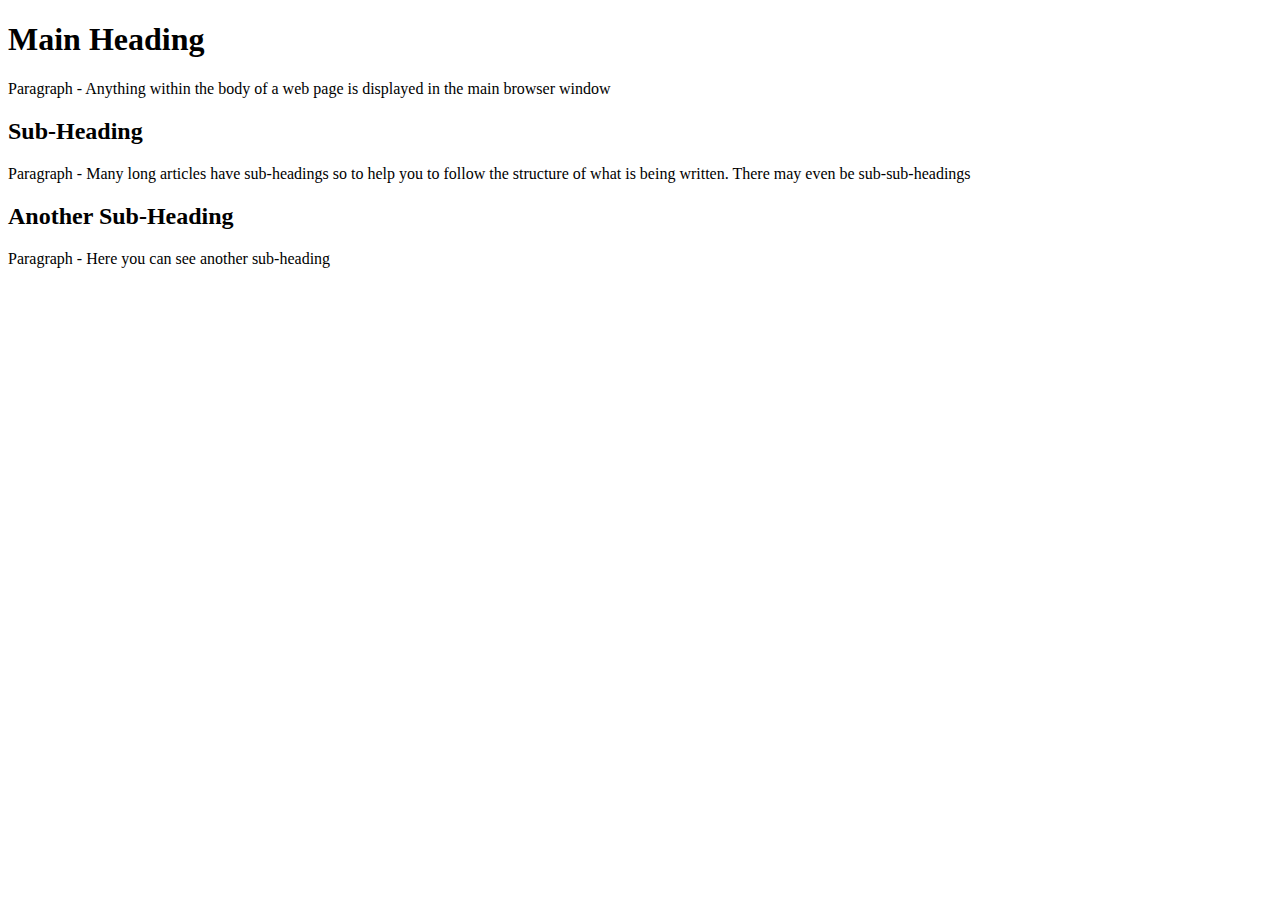
<file: CH_1/index.html>
<!DOCTYPE html>
<html lang="en">

<head>
    <meta charset="UTF-8">
    <meta name="viewport" content="width=device-width, initial-scale=1.0">
    <title>CH_1</title>
</head>

<body>
    <h1>Main Heading</h1>
    <p>Paragraph - Anything within the body of a web page is displayed in the main browser window</p>
    <h2>Sub-Heading</h2>
    <p>
        Paragraph - Many long articles have sub-headings so to help you to follow the structure of what is being
        written.
        There may even be sub-sub-headings
    </p>
    <h2>Another Sub-Heading</h2>
    <p>Paragraph - Here you can see another sub-heading</p>
</body>

</html>
</file>
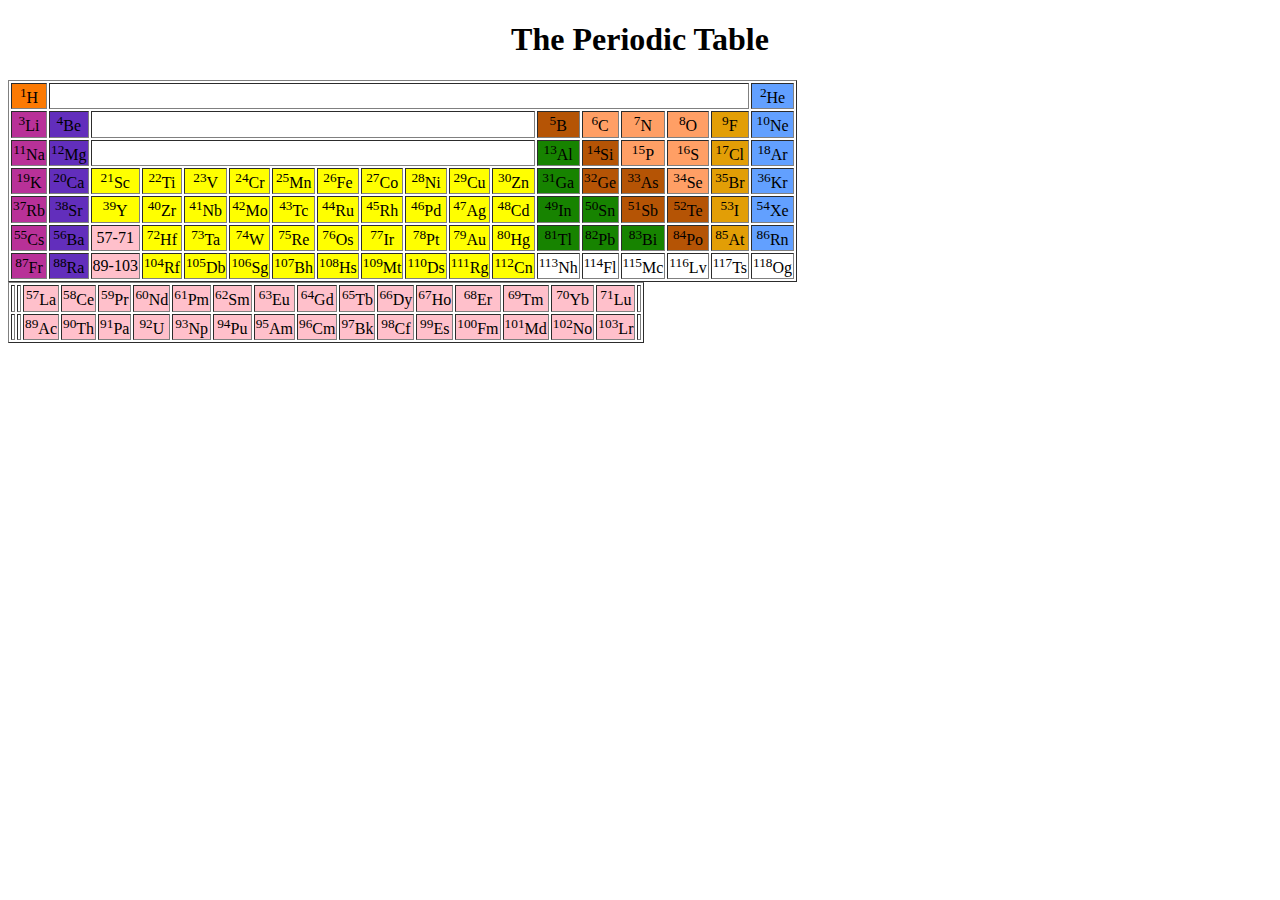
<file: CH_10/index.html>
<!DOCTYPE html>
<html lang="en">

<head>
    <meta charset="UTF-8">
    <meta name="viewport" content="width=device-width, initial-scale=1.0">
    <title>Document</title>
</head>

<body style="text-align: center; align-items: center;">
    <h1>The Periodic Table</h1>
    <table border="">
        <tr>
            <td bgcolor="#FC7A03">
                <sup>1</sup>H
            </td>
            <td colspan="16"></td>
            <td bgcolor="#62A0FF">
                <sup>2</sup>He
            </td>
        </tr>
        <tr>
            <td bgcolor="#B83198">
                <sup>3</sup>Li
            </td>
            <td bgcolor="#622EBC">
                <sup>4</sup>Be
            </td>
            <td colspan="10"></td>
            <td bgcolor="#B55405">
                <sup>5</sup>B
            </td>
            <td bgcolor="#FF9F65">
                <sup>6</sup>C
            </td>
            <td bgcolor="#FF9F65">
                <sup>7</sup>N
            </td>
            <td bgcolor="#FF9F65">
                <sup>8</sup>O
            </td>
            <td bgcolor="#E29E06">
                <sup>9</sup>F
            </td>
            <td bgcolor="#62A0FF">
                <sup>10</sup>Ne
            </td>
        </tr>
        <tr>
            <td bgcolor="#B83198">
                <sup>11</sup>Na
            </td>
            <td bgcolor="#622EBC">
                <sup>12</sup>Mg
            </td>
            <td colspan="10"></td>
            <td bgcolor="#178300">
                <sup>13</sup>Al
            </td>
            <td bgcolor="#B55405">
                <sup>14</sup>Si
            </td>
            <td bgcolor="#FF9F65">
                <sup>15</sup>P
            </td>
            <td bgcolor="#FF9F65">
                <sup>16</sup>S
            </td>
            <td bgcolor="#E29E06">
                <sup>17</sup>Cl
            </td>
            <td bgcolor="#62A0FF">
                <sup>18</sup>Ar
            </td>
        </tr>
        <tr>
            <td bgcolor="#B83198">
                <sup>19</sup>K
            </td>
            <td bgcolor="#622EBC">
                <sup>20</sup>Ca
            </td>
            <td bgcolor="yellow">
                <sup>21</sup>Sc
            </td>
            <td bgcolor="yellow">
                <sup>22</sup>Ti
            </td>
            <td bgcolor="yellow">
                <sup>23</sup>V
            </td>
            <td bgcolor="yellow">
                <sup>24</sup>Cr
            </td>
            <td bgcolor="yellow">
                <sup>25</sup>Mn
            </td>
            <td bgcolor="yellow">
                <sup>26</sup>Fe
            </td>
            <td bgcolor="yellow">
                <sup>27</sup>Co
            </td>
            <td bgcolor="yellow">
                <sup>28</sup>Ni
            </td>
            <td bgcolor="yellow">
                <sup>29</sup>Cu
            </td>
            <td bgcolor="yellow">
                <sup>30</sup>Zn
            </td>
            <td bgcolor="#178300">
                <sup>31</sup>Ga
            </td>
            <td bgcolor="#B55405">
                <sup>32</sup>Ge
            </td>
            <td bgcolor="#B55405">
                <sup>33</sup>As
            </td>
            <td bgcolor="#FF9F65">
                <sup>34</sup>Se
            </td>
            <td bgcolor="#E29E06">
                <sup>35</sup>Br
            </td>
            <td bgcolor="#62A0FF">
                <sup>36</sup>Kr
            </td>
        </tr>
        <tr>
            <td bgcolor="#B83198">
                <sup>37</sup>Rb
            </td>
            <td bgcolor="#622EBC">
                <sup>38</sup>Sr
            </td>
            <td bgcolor="yellow">
                <sup>39</sup>Y
            </td>
            <td bgcolor="yellow">
                <sup>40</sup>Zr
            </td>
            <td bgcolor="yellow">
                <sup>41</sup>Nb
            </td>
            <td bgcolor="yellow">
                <sup>42</sup>Mo
            </td>
            <td bgcolor="yellow">
                <sup>43</sup>Tc
            </td>
            <td bgcolor="yellow">
                <sup>44</sup>Ru
            </td>
            <td bgcolor="yellow">
                <sup>45</sup>Rh
            </td>
            <td bgcolor="yellow">
                <sup>46</sup>Pd
            </td>
            <td bgcolor="yellow">
                <sup>47</sup>Ag
            </td>
            <td bgcolor="yellow">
                <sup>48</sup>Cd
            </td>
            <td bgcolor="#178300">
                <sup>49</sup>In
            </td>
            <td bgcolor="#178300">
                <sup>50</sup>Sn
            </td>
            <td bgcolor="#B55405">
                <sup>51</sup>Sb
            </td>
            <td bgcolor="#B55405">
                <sup>52</sup>Te
            </td>
            <td bgcolor="#E29E06">
                <sup>53</sup>I
            </td>
            <td bgcolor="#62A0FF">
                <sup>54</sup>Xe
            </td>
        </tr>
        <tr>
            <td bgcolor="#B83198">
                <sup>55</sup>Cs
            </td>
            <td bgcolor="#622EBC">
                <sup>56</sup>Ba
            </td>
            <td bgcolor="pink">
                57-71
            </td>
            <td bgcolor="yellow">
                <sup>72</sup>Hf
            </td>
            <td bgcolor="yellow">
                <sup>73</sup>Ta
            </td>
            <td bgcolor="yellow">
                <sup>74</sup>W
            </td>
            <td bgcolor="yellow">
                <sup>75</sup>Re
            </td>
            <td bgcolor="yellow">
                <sup>76</sup>Os
            </td>
            <td bgcolor="yellow">
                <sup>77</sup>Ir
            </td>
            <td bgcolor="yellow">
                <sup>78</sup>Pt
            </td>
            <td bgcolor="yellow">
                <sup>79</sup>Au
            </td>
            <td bgcolor="yellow">
                <sup>80</sup>Hg
            </td>
            <td bgcolor="#178300">
                <sup>81</sup>Tl
            </td>
            <td bgcolor="#178300">
                <sup>82</sup>Pb
            </td>
            <td bgcolor="#178300">
                <sup>83</sup>Bi
            </td>
            <td bgcolor="#B55405">
                <sup>84</sup>Po
            </td>
            <td bgcolor="#E29E06">
                <sup>85</sup>At
            </td>
            <td bgcolor="#62A0FF">
                <sup>86</sup>Rn
            </td>
        </tr>
        <tr>
            <td bgcolor="#B83198">
                <sup>87</sup>Fr
            </td>
            <td bgcolor="#622EBC">
                <sup>88</sup>Ra
            </td>
            <td bgcolor="pink">
                89-103
            </td>
            <td bgcolor="yellow">
                <sup>104</sup>Rf
            </td>
            <td bgcolor="yellow">
                <sup>105</sup>Db
            </td>
            <td bgcolor="yellow">
                <sup>106</sup>Sg
            </td>
            <td bgcolor="yellow">
                <sup>107</sup>Bh
            </td>
            <td bgcolor="yellow">
                <sup>108</sup>Hs
            </td>
            <td bgcolor="yellow">
                <sup>109</sup>Mt
            </td>
            <td bgcolor="yellow">
                <sup>110</sup>Ds
            </td>
            <td bgcolor="yellow">
                <sup>111</sup>Rg
            </td>
            <td bgcolor="yellow">
                <sup>112</sup>Cn
            </td>
            <td>
                <sup>113</sup>Nh
            </td>
            <td>
                <sup>114</sup>Fl
            </td>
            <td>
                <sup>115</sup>Mc
            </td>
            <td>
                <sup>116</sup>Lv
            </td>
            <td>
                <sup>117</sup>Ts
            </td>
            <td>
                <sup>118</sup>Og
            </td>
        </tr>
    </table>
    <table border="">
        <tr>
            <td></td>
            <td></td>
            <td bgcolor="pink">
                <sup>57</sup>La
            </td>
            <td bgcolor="pink">
                <sup>58</sup>Ce
            </td>
            <td bgcolor="pink">
                <sup>59</sup>Pr
            </td>
            <td bgcolor="pink">
                <sup>60</sup>Nd
            </td>
            <td bgcolor="pink">
                <sup>61</sup>Pm
            </td>
            <td bgcolor="pink">
                <sup>62</sup>Sm
            </td>
            <td bgcolor="pink">
                <sup>63</sup>Eu
            </td>
            <td bgcolor="pink">
                <sup>64</sup>Gd
            </td>
            <td bgcolor="pink">
                <sup>65</sup>Tb
            </td>
            <td bgcolor="pink">
                <sup>66</sup>Dy
            </td>
            <td bgcolor="pink">
                <sup>67</sup>Ho
            </td>
            <td bgcolor="pink">
                <sup>68</sup>Er
            </td>
            <td bgcolor="pink">
                <sup>69</sup>Tm
            </td>
            <td bgcolor="pink">
                <sup>70</sup>Yb
            </td>
            <td bgcolor="pink">
                <sup>71</sup>Lu
            </td>
            <td></td>
        </tr>
        <tr>
            <td></td>
            <td></td>
            <td bgcolor="pink">
                <sup>89</sup>Ac
            </td>
            <td bgcolor="pink">
                <sup>90</sup>Th
            </td>
            <td bgcolor="pink">
                <sup>91</sup>Pa
            </td>
            <td bgcolor="pink">
                <sup>92</sup>U
            </td>
            <td bgcolor="pink">
                <sup>93</sup>Np
            </td>
            <td bgcolor="pink">
                <sup>94</sup>Pu
            </td>
            <td bgcolor="pink">
                <sup>95</sup>Am
            </td>
            <td bgcolor="pink">
                <sup>96</sup>Cm
            </td>
            <td bgcolor="pink">
                <sup>97</sup>Bk
            </td>
            <td bgcolor="pink">
                <sup>98</sup>Cf
            </td>
            <td bgcolor="pink">
                <sup>99</sup>Es
            </td>
            <td bgcolor="pink">
                <sup>100</sup>Fm
            </td>
            <td bgcolor="pink">
                <sup>101</sup>Md
            </td>
            <td bgcolor="pink">
                <sup>102</sup>No
            </td>
            <td bgcolor="pink">
                <sup>103</sup>Lr
            </td>
            <td></td>
        </tr>
    </table>
</body>

</html>
</file>
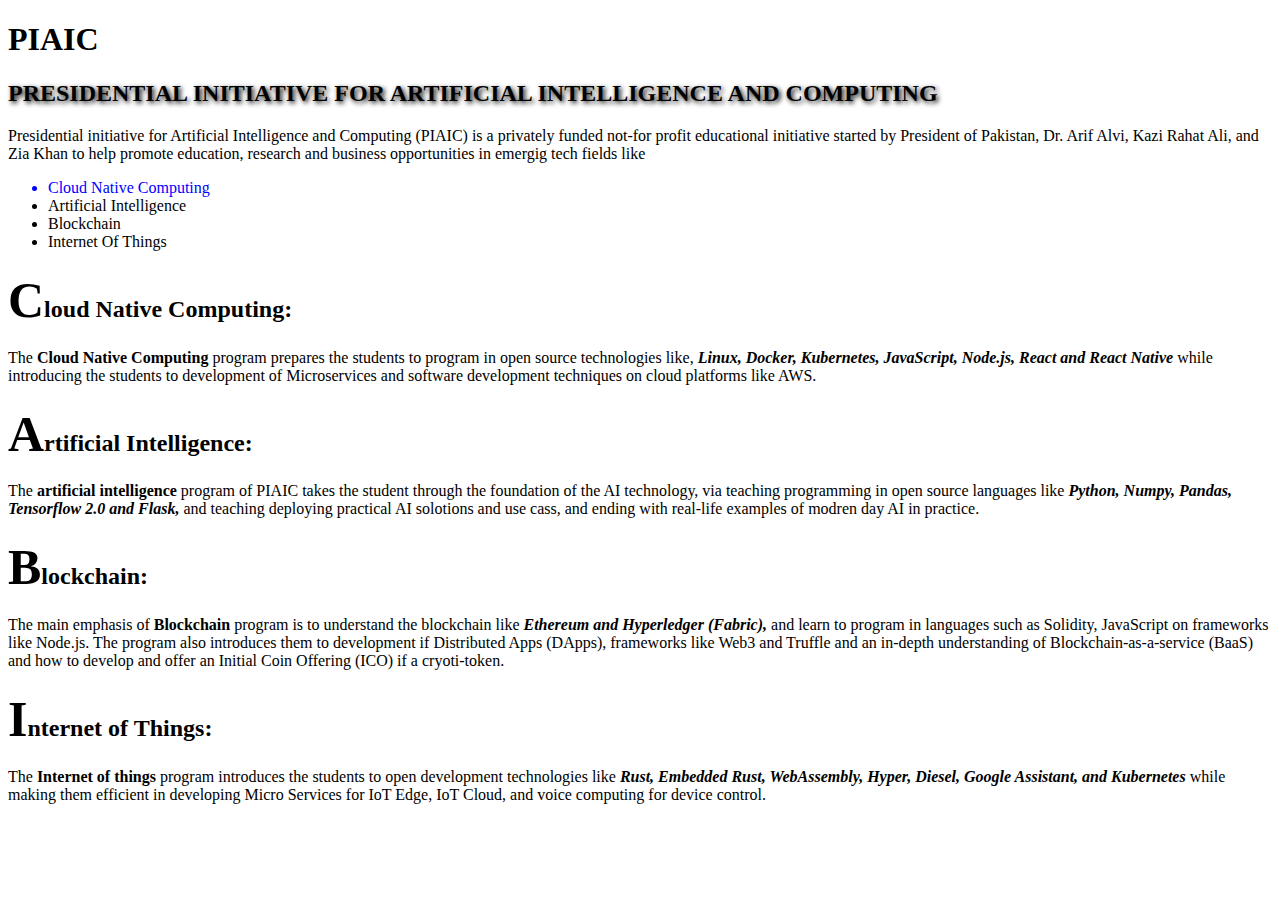
<file: CH_11_12/index.html>
<!DOCTYPE html>
<html lang="en">

<head>
    <meta charset="UTF-8">
    <meta name="viewport" content="width=device-width, initial-scale=1.0">
    <title>Document</title>
    <style>
        .tshado {
            text-shadow: 2px 2px 5px black;
        }

        .clbl {
            color: blue;
        }
        .fl{
            font-size: 50px;
        }
    </style>
</head>

<body>
    <h1>PIAIC</h1>
    <h2 class="tshado">
        PRESIDENTIAL INITIATIVE FOR ARTIFICIAL INTELLIGENCE AND COMPUTING
    </h2>
    <P>
        Presidential initiative for Artificial Intelligence and Computing (PIAIC) is a privately funded not-for profit
        educational initiative started by President of Pakistan, Dr. Arif Alvi, Kazi Rahat Ali, and Zia Khan to help
        promote education, research and business opportunities in emergig tech fields like
    <ul>
        <li class="clbl">Cloud Native Computing</li>
        <li>Artificial Intelligence</li>
        <li>Blockchain</li>
        <li>Internet Of Things</li>
    </ul>
    </P>
    <h2><span class="fl">C</span>loud Native Computing:</h2>
    <p>
        The <b>Cloud Native Computing</b> program prepares the students to program in open source technologies like,
        <b><i>Linux,</i></b>
        <b><i>Docker,</i></b>
        <b><i>Kubernetes,</i></b>
        <b><i>JavaScript,</i></b>
        <b><i>Node.js,</i></b>
        <b><i>React and React Native</i></b>
        while introducing the students to development of Microservices and software development techniques on cloud
        platforms like AWS.
    </p>
    <h2><span class="fl">A</span>rtificial Intelligence:</h2>
    <p>
        The <b>artificial intelligence</b>
        program of PIAIC takes the student through the foundation of the AI
        technology, via teaching programming in open source languages like
        <b><i>Python,</i></b>
        <b><i>Numpy,</i></b>
        <b><i>Pandas,</i></b>
        <b><i>Tensorflow 2.0 and Flask,</i></b>
        and teaching deploying practical AI solotions and use cass,
        and ending with real-life examples of modren day AI in practice.
    </p>
    <h2><span class="fl">B</span>lockchain:</h2>
    <p>
        The main emphasis of <b>Blockchain</b>
        program is to understand the blockchain like <b><i>Ethereum and Hyperledger (Fabric),</i></b>
        and learn to program in languages such as Solidity, JavaScript on frameworks like Node.js. The program also
        introduces them to development if Distributed Apps
        (DApps), frameworks like Web3 and Truffle and an in-depth understanding of Blockchain-as-a-service
        (BaaS) and how to develop and offer an Initial Coin Offering (ICO) if a cryoti-token.
    </p>
    <h2><span class="fl">I</span>nternet of Things:</h2>
    <p>
        The <b>Internet of things</b>
        program introduces the students to open
        <source> development
        technologies like <b><i>Rust, Embedded Rust, WebAssembly, Hyper, Diesel, Google Assistant, and
                Kubernetes</i></b>
        while making them efficient in developing Micro Services for IoT Edge, IoT Cloud, and voice computing for device
        control.
    </p>
</body>

</html>
</file>
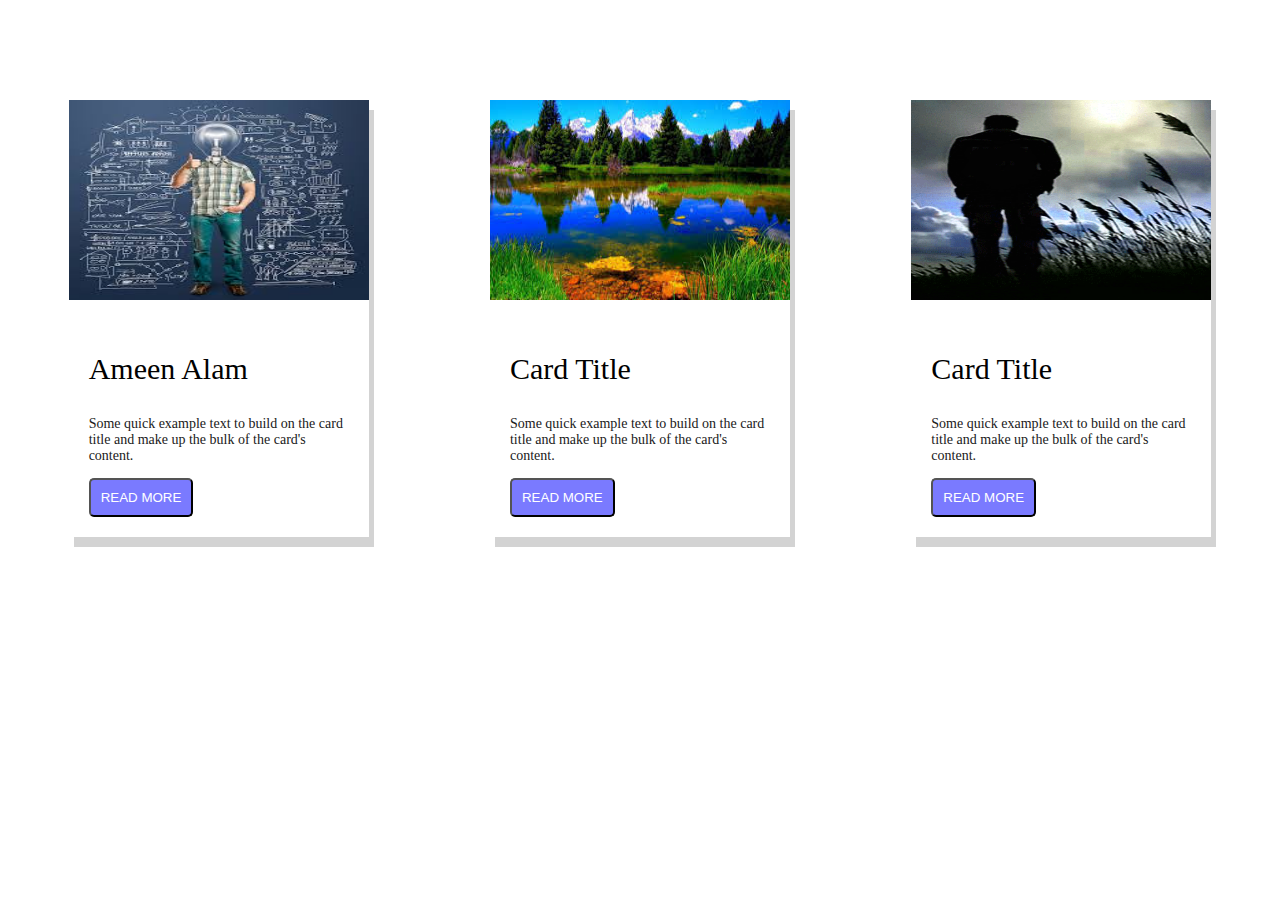
<file: CH_13/index.html>
<!DOCTYPE html>
<html lang="en">

<head>
    <meta charset="UTF-8">
    <meta name="viewport" content="width=device-width, initial-scale=1.0">
    <title>Document</title>
    <link rel="stylesheet" href="style.css">
</head>

<body>
    <div class="main">
        <div class="card">
            <img src="img/1img.jpeg" alt="">
            <div class="inerdiv">
                <p class="heading">
                    Ameen Alam
                </p>
                <p class="para">
                    Some quick example text to build on the card title and make up the bulk of the card's content.
                </p>
                <button>READ MORE</button>
            </div>
        </div>
        <div class="card">
            <img src="img/2img.jpeg" alt="">
            <div class="inerdiv">
                <p class="heading">
                    Card Title
                </p>
                <p class="para">
                    Some quick example text to build on the card title and make up the bulk of the card's content.
                </p>
                <button>READ MORE</button>
            </div>
        </div>
        <div class="card">
            <img src="img/3img.gif" alt="">
            <div class="inerdiv">
                <p class="heading">
                    Card Title
                </p>
                <p class="para">
                    Some quick example text to build on the card title and make up the bulk of the card's content.
                </p>
                <button>READ MORE</button>
            </div>
        </div>
    </div>
</body>

</html>
</file>
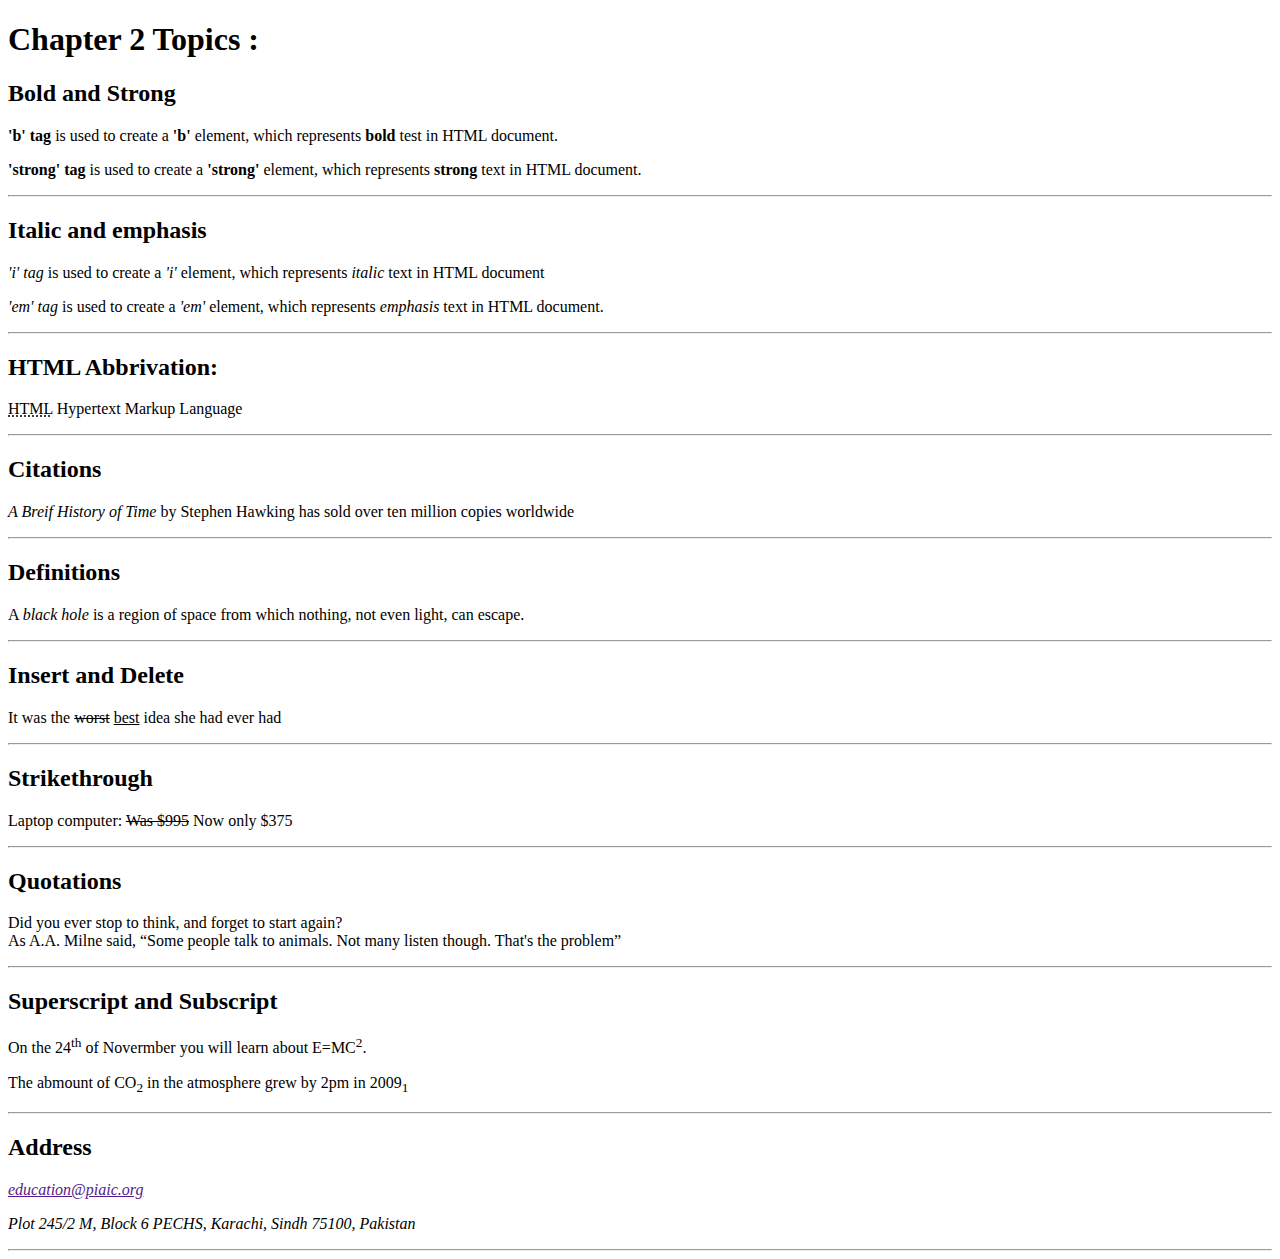
<file: CH_2/index.html>
<!DOCTYPE html>
<html lang="en">

<head>
    <meta charset="UTF-8">
    <meta name="viewport" content="width=device-width, initial-scale=1.0">
    <title>CH_2</title>
</head>

<body>
    <h1>Chapter 2 Topics :</h1>
    <h2>Bold and Strong</h2>
    <p>
        <b>'b' tag</b>
        is used to create a
        <b>'b'</b>
        element, which represents
        <b>bold</b>
        test in HTML document.
    </p>
    <p>
        <strong>'strong' tag</strong>
        is used to create a
        <strong>'strong'</strong>
        element, which represents
        <strong>strong</strong>
        text in HTML document.
    </p>
    <hr>
    <h2>Italic and emphasis</h2>
    <p>
        <i>'i' tag</i>
        is used to create a
        <i>'i'</i>
        element, which represents
        <i>italic</i>
        text in HTML document
    </p>
    <p>
        <em>'em' tag</em>
        is used to create a
        <em>'em'</em>
        element, which represents
        <em>emphasis</em>
        text in HTML document.
    </p>
    <hr>
    <h2>HTML Abbrivation:</h2>
    <p>
        <abbr title="">HTML</abbr>
        Hypertext Markup Language
    </p>
    <hr>
    <h2>Citations</h2>
    <p>
        <cite>A Breif History of Time</cite>
        by Stephen Hawking has sold over ten million copies worldwide
    </p>
    <hr>
    <h2>Definitions</h2>
    <p>
        A <dfn>black hole</dfn>
        is a region of space from which nothing, not even light, can escape.
    </p>
    <hr>
    <h2>Insert and Delete</h2>
    <p>
        It was the
        <del>worst</del>
        <ins>best</ins>
        idea she had ever had
    </p>
    <hr>
    <h2>Strikethrough</h2>
    <p>
        Laptop computer:
        <strike>Was $995</strike>
        Now only $375
    </p>
    <hr>
    <h2>Quotations</h2>
    <p>
        Did you ever stop to think, and forget to start again? <br>
        As A.A. Milne said,
        <q>Some people talk to animals. Not many listen though. That's the problem</q>
    </p>
    <hr>
    <h2>Superscript and Subscript</h2>
    <p>
        On the 24<sup>th</sup>
        of Novermber you will learn about
        E=MC<sup>2</sup>.
    </p>
    <p>
        The abmount of CO<sub>2</sub> in the
        atmosphere grew by 2pm in 2009<sub>1</sub>
    </p>
    <hr>
    <h2>Address</h2>
    <address>
        <a href="">education@piaic.org</a>
        <p>
            Plot 245/2 M, Block 6 PECHS, Karachi, Sindh
            75100, Pakistan
        </p>
    </address>
    <hr>
</body>

</html>
</file>
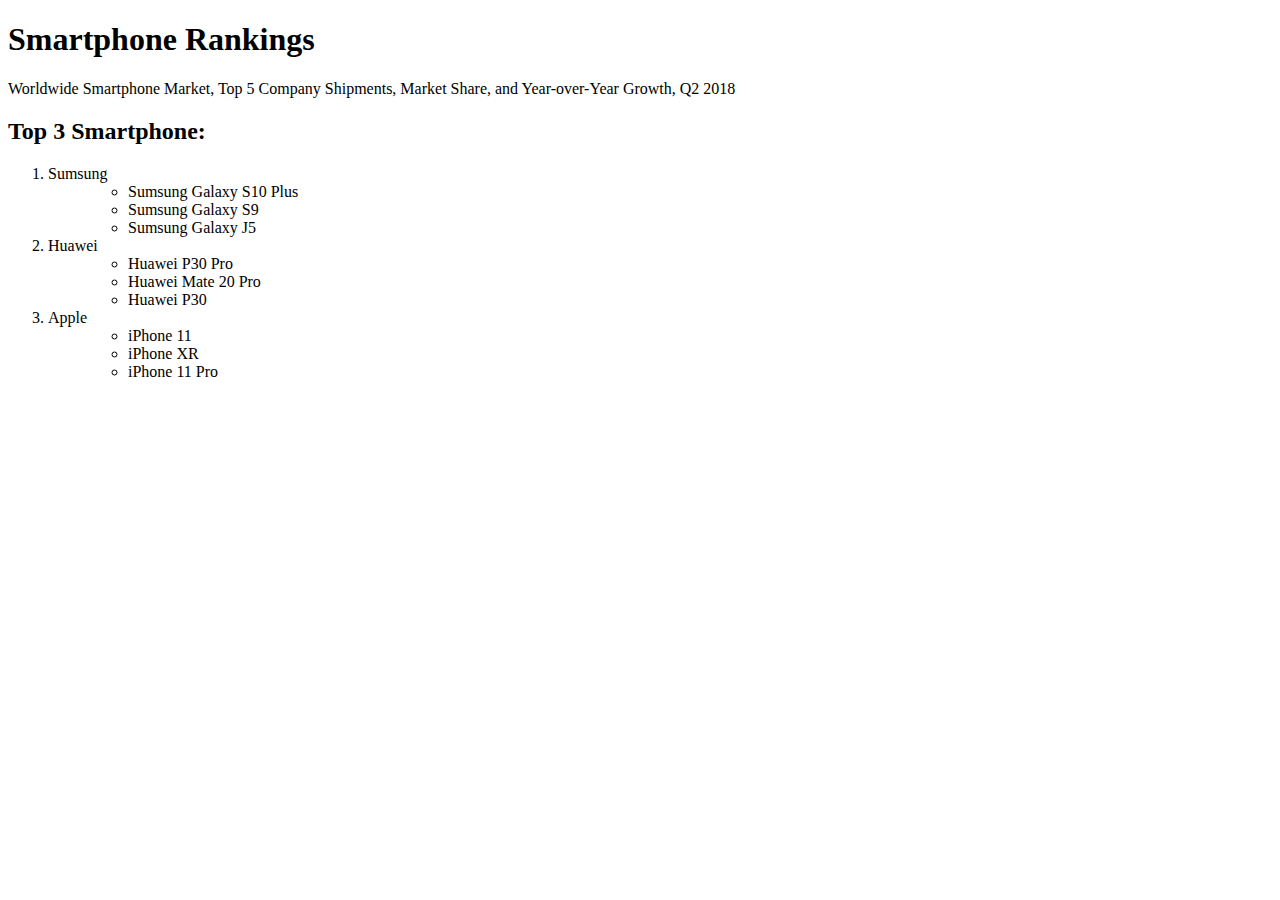
<file: CH_3/index.html>
<!DOCTYPE html>
<html lang="en">

<head>
    <meta charset="UTF-8">
    <meta name="viewport" content="width=device-width, initial-scale=1.0">
    <title>CH_3</title>
</head>

<body>
    <h1>Smartphone Rankings</h1>
    <p>
        Worldwide Smartphone Market, Top 5 Company Shipments,
        Market Share, and Year-over-Year Growth, Q2 2018
    </p>
    <h2>Top 3 Smartphone:</h2>
    <ol>
        <dt>
            <li>Sumsung</li>
        </dt>
        <dd>
            <ul>
                <li>Sumsung Galaxy S10 Plus</li>
                <li>Sumsung Galaxy S9</li>
                <li>Sumsung Galaxy J5</li>
            </ul>
        </dd>
        <dt>
            <li>Huawei</li>
        </dt>
        <dd>
            <ul>
                <li>Huawei P30 Pro</li>
                <li>Huawei Mate 20 Pro</li>
                <li>Huawei P30</li>
            </ul>
        </dd>
        <dt>
            <li>Apple</li>
        </dt>
        <dd>
            <ul>
                <li>iPhone 11</li>
                <li>iPhone XR</li>
                <li>iPhone 11 Pro</li>
            </ul>
        </dd>
    </ol>
</body>

</html>
</file>
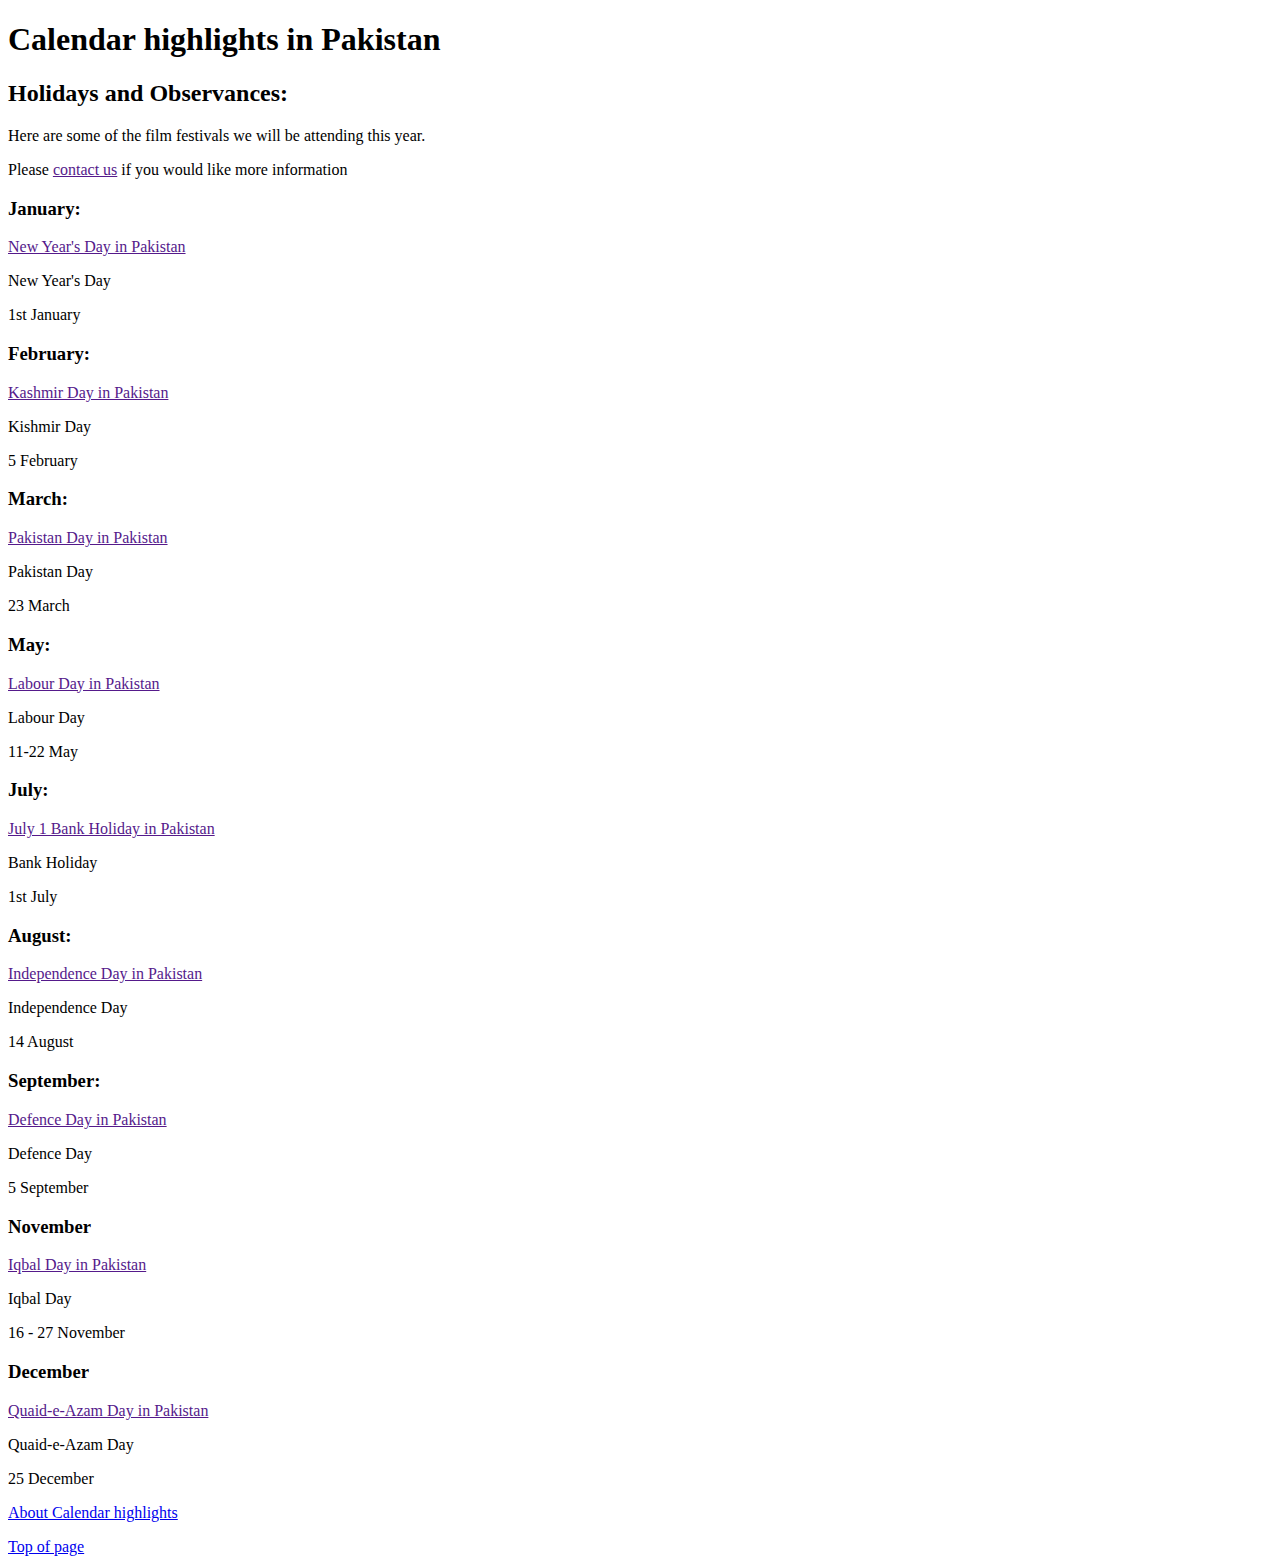
<file: CH_4/index.html>
<!DOCTYPE html>
<html lang="en">

<head>
    <meta charset="UTF-8">
    <meta name="viewport" content="width=device-width, initial-scale=1.0">
    <title>CH_4</title>
</head>

<body>
    <div class="top"></div>
    <h1>Calendar highlights in Pakistan</h1>
    <h2>Holidays and Observances:</h2>
    <p>
        Here are some of the film festivals we will be attending this year.
    </p>
    <p>
        Please <a href="">contact us</a> if you would like more information
    </p>
    <h3>January:</h3>
    <a href="">New Year's Day in Pakistan</a>
    <p>New Year's Day</p>
    <p>1st January</p>
    <h3>February:</h3>
    <a href="">Kashmir Day in Pakistan</a>
    <p>Kishmir Day</p>
    <p>5 February</p>
    <h3>March:</h3>
    <a href="">Pakistan Day in Pakistan</a>
    <p>Pakistan Day</p>
    <p>23 March</p>
    <h3>May:</h3>
    <a href="">Labour Day in Pakistan</a>
    <p>Labour Day</p>
    <p>11-22 May</p>
    <h3>July:</h3>
    <a href="">July 1 Bank Holiday in Pakistan</a>
    <p>Bank Holiday</p>
    <p>1st July</p>
    <h3>August:</h3>
    <a href="">Independence Day in Pakistan</a>
    <p>Independence Day</p>
    <p>14 August</p>
    <h3>September:</h3>
    <a href="">Defence Day in Pakistan</a>
    <p>Defence Day</p>
    <p>5 September</p>
    <h3>November</h3>
    <a href="">Iqbal Day in Pakistan</a>
    <p>Iqbal Day</p>
    <p>16 - 27 November</p>
    <h3>December</h3>
    <a href="">Quaid-e-Azam Day in Pakistan</a>
    <p>Quaid-e-Azam Day</p>
    <p>25 December</p>
    <p>
        <a href="about.html">About Calendar highlights</a>
    </p>
    <a href="#top">Top of page</a>
</body>

</html>
</file>
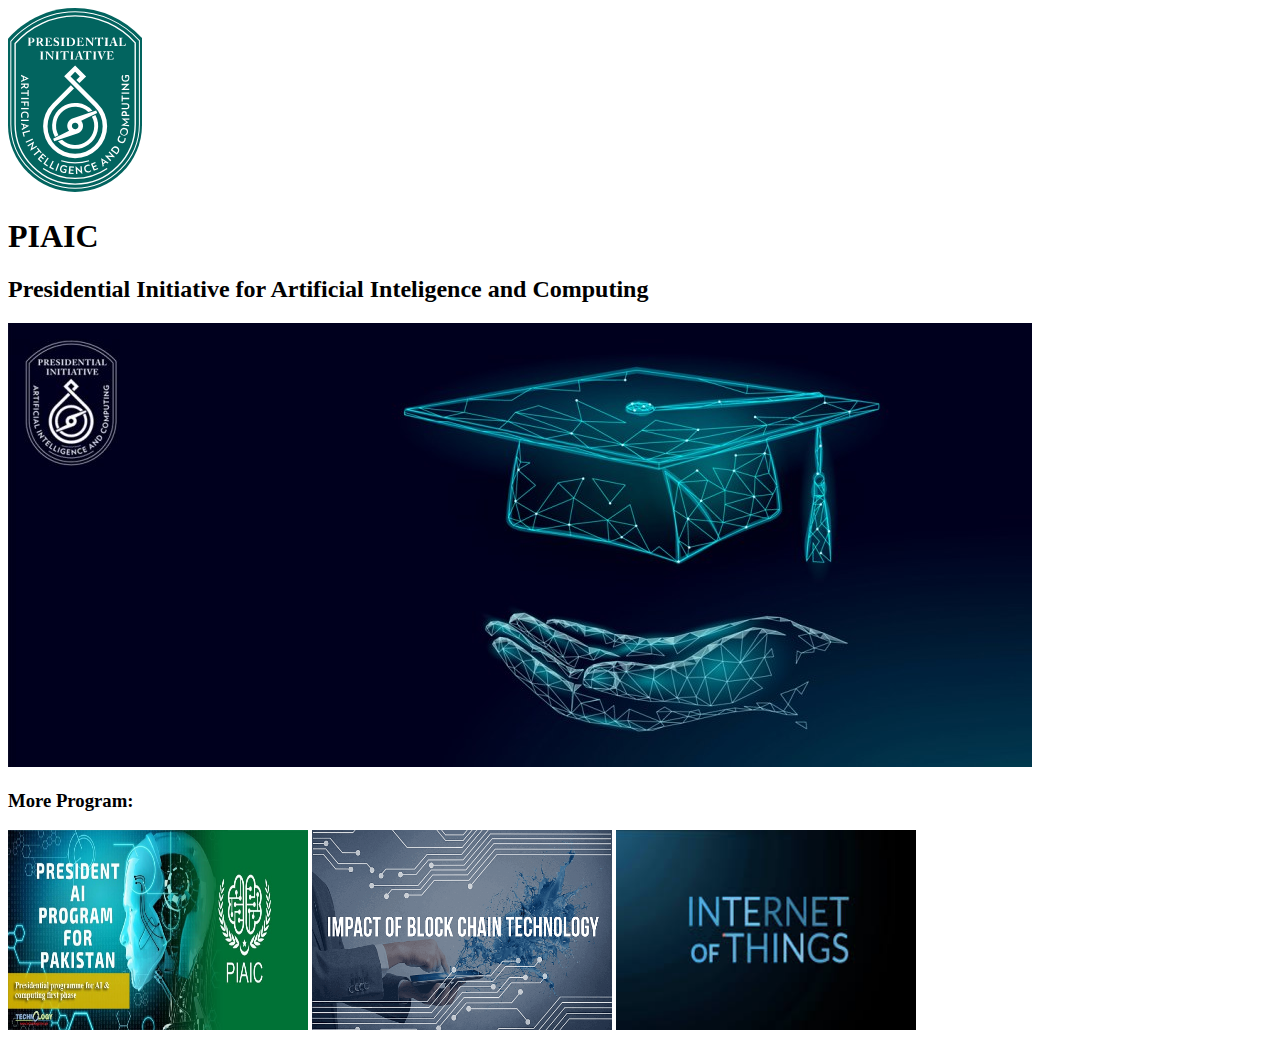
<file: CH_5/index.html>
<!DOCTYPE html>
<html lang="en">

<head>
    <meta charset="UTF-8">
    <meta name="viewport" content="width=device-width, initial-scale=1.0">
    <title>CH_5</title>
</head>

<body>
    <img src="img/piaic-logo.svg" alt="Piaic logo-image">
    <h1>PIAIC</h1>
    <h2>Presidential Initiative for Artificial Inteligence and Computing</h2>
    <img src="img/piaic-image.jpg" alt="piaic-image">
    <h3>More Program:</h3>
    <div style>
        <img src="img/ai.jpg" alt="ai-image" height="200px" width="300px">
        <img src="img/blockchain.png" alt="blockchain-image" height="200px" width="300px">
        <img src="img/iot.jpeg" alt="iot-image" height="200px" width="300px">
    </div>
</body>

</html>
</file>
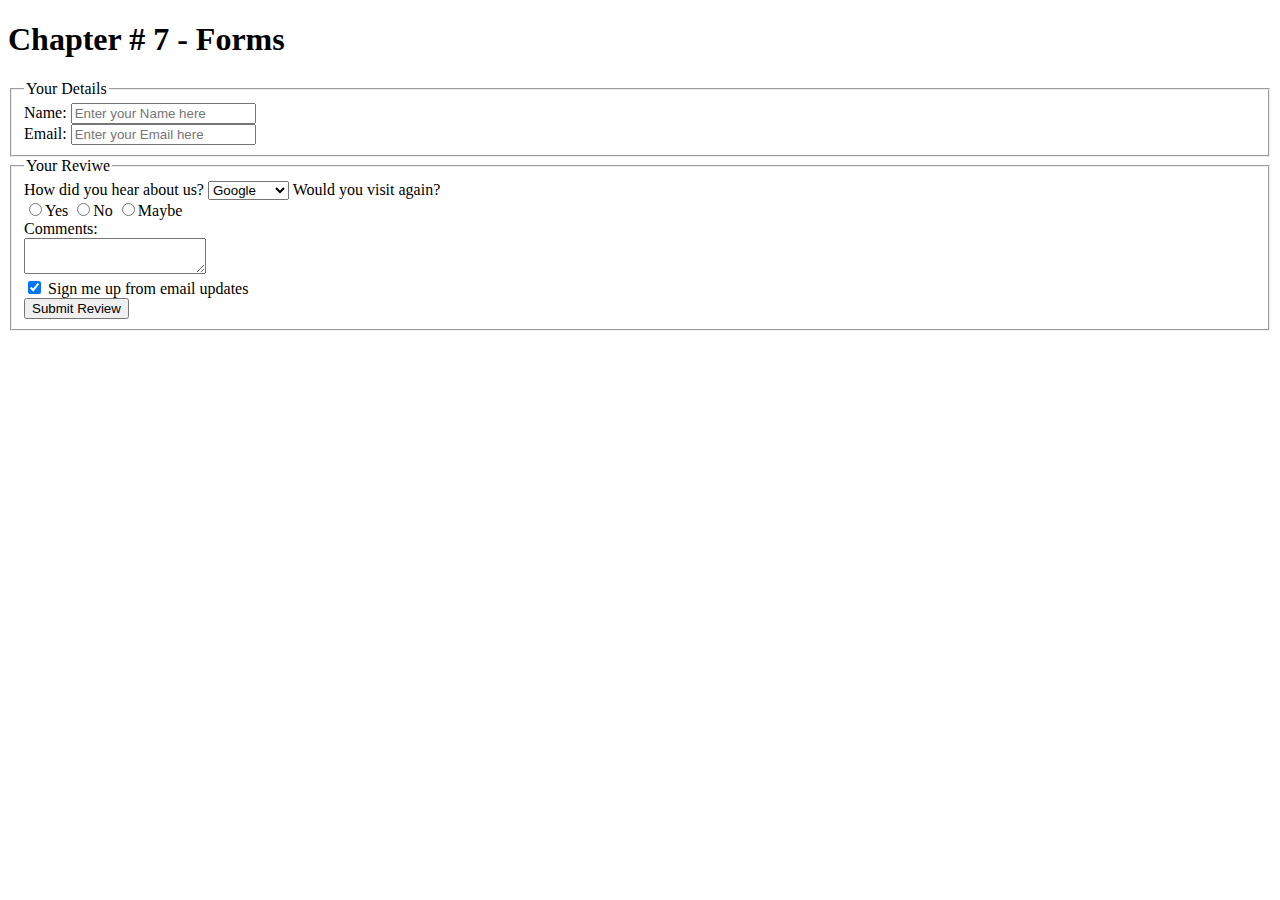
<file: CH_7/index.html>
<!DOCTYPE html>
<html lang="en">

<head>
    <meta charset="UTF-8">
    <meta name="viewport" content="width=device-width, initial-scale=1.0">
    <title>Form</title>
</head>

<body>
    <h1>Chapter # 7 - Forms</h1>
    <form action="">
        <fieldset>
            <legend>Your Details</legend>
            Name: <input type="text" placeholder="Enter your Name here">
            <br>
            Email: <input type="text" placeholder="Enter your Email here">
        </fieldset>
        <fieldset>
            <legend>Your Reviwe</legend>
            How did you hear about us? <select name="" id="">
                <option value="">Google</option>
                <option value="">Facebook</option>
                <option value="">Youtube</option>
            </select>
            Would you visit again?
            <br>
            <input type="radio" name="how">Yes
            <input type="radio" name="how">No
            <input type="radio" name="how">Maybe
            <br>
            Comments:
            <br>
            <textarea ></textarea>
            <br>
            <input type="checkbox" checked> Sign me up from email updates
            <br>
            <input type="submit" value="Submit Review">
        </fieldset>
    </form>
</body>

</html>
</file>
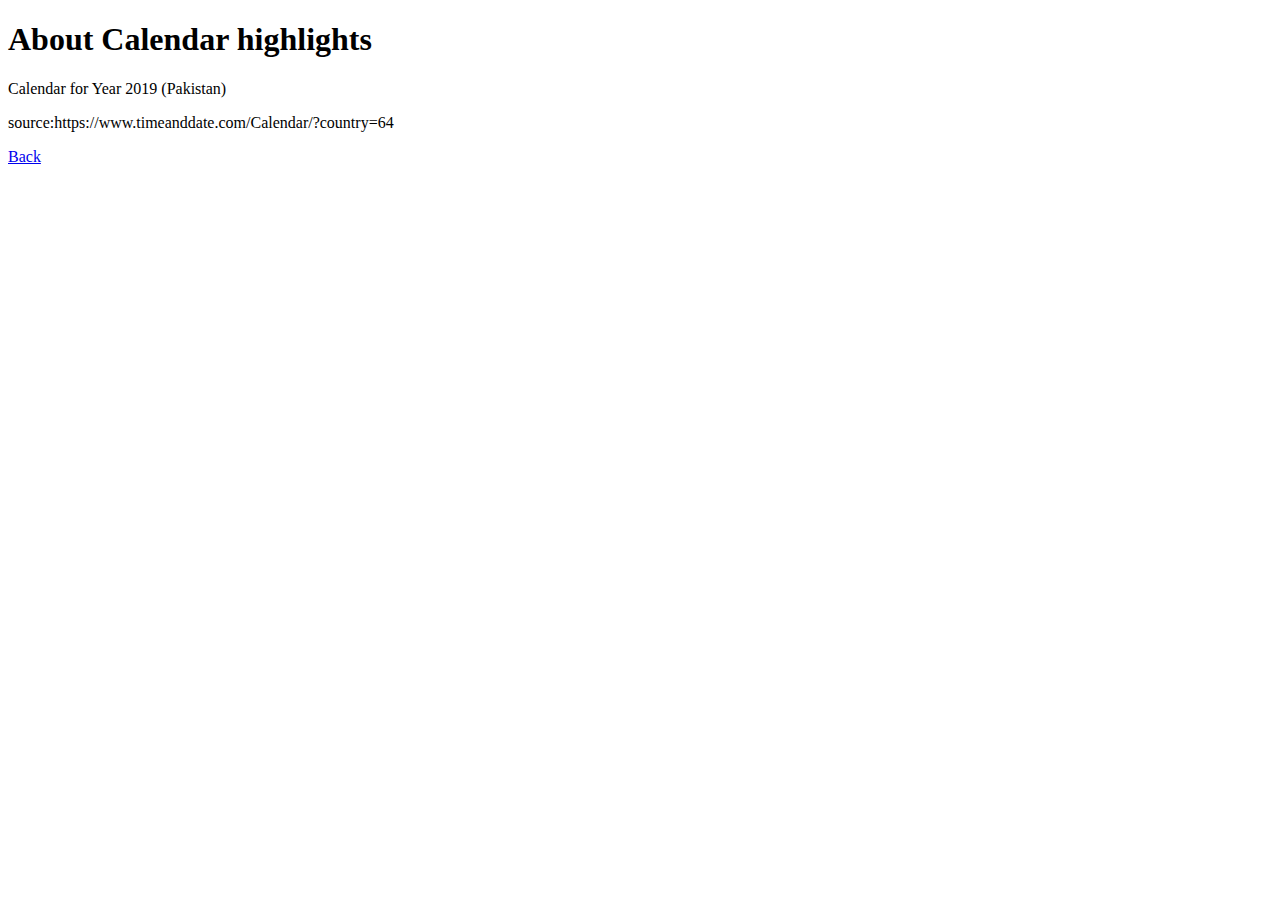
<file: CH_4/about.html>
<!DOCTYPE html>
<html lang="en">

<head>
    <meta charset="UTF-8">
    <meta name="viewport" content="width=device-width, initial-scale=1.0">
    <title>about</title>
</head>

<body>
    <h1>About Calendar highlights</h1>
    <p>
        Calendar for Year 2019 (Pakistan)
    </p>
    <p>
        source:https://www.timeanddate.com/Calendar/?country=64
    </p>
    <a href="index.html">Back</a>
</body>

</html>
</file>
<file: CH_13/style.css>
html {
  font-size: 62.5%;
}
.main {
  display: flex;
  justify-content: space-around;
  align-items: center;
  margin-top: 10rem;
}
.card {
  width: 30rem;
  box-shadow: 5px 10px rgb(211, 211, 211);
}
.card > img {
  width: 30rem;
  height: 20rem;
}
.inerdiv {
  padding: 2rem;
}
.inerdiv button {
  background: rgb(122, 122, 255);
  border-radius: 0.5rem;
  color: white;
  padding: 1rem;
}
.heading {
  font-size: 3rem;
}
.para{
    font-size: 1.4rem;
    color: rgb(32, 32, 32);
}
</file>
